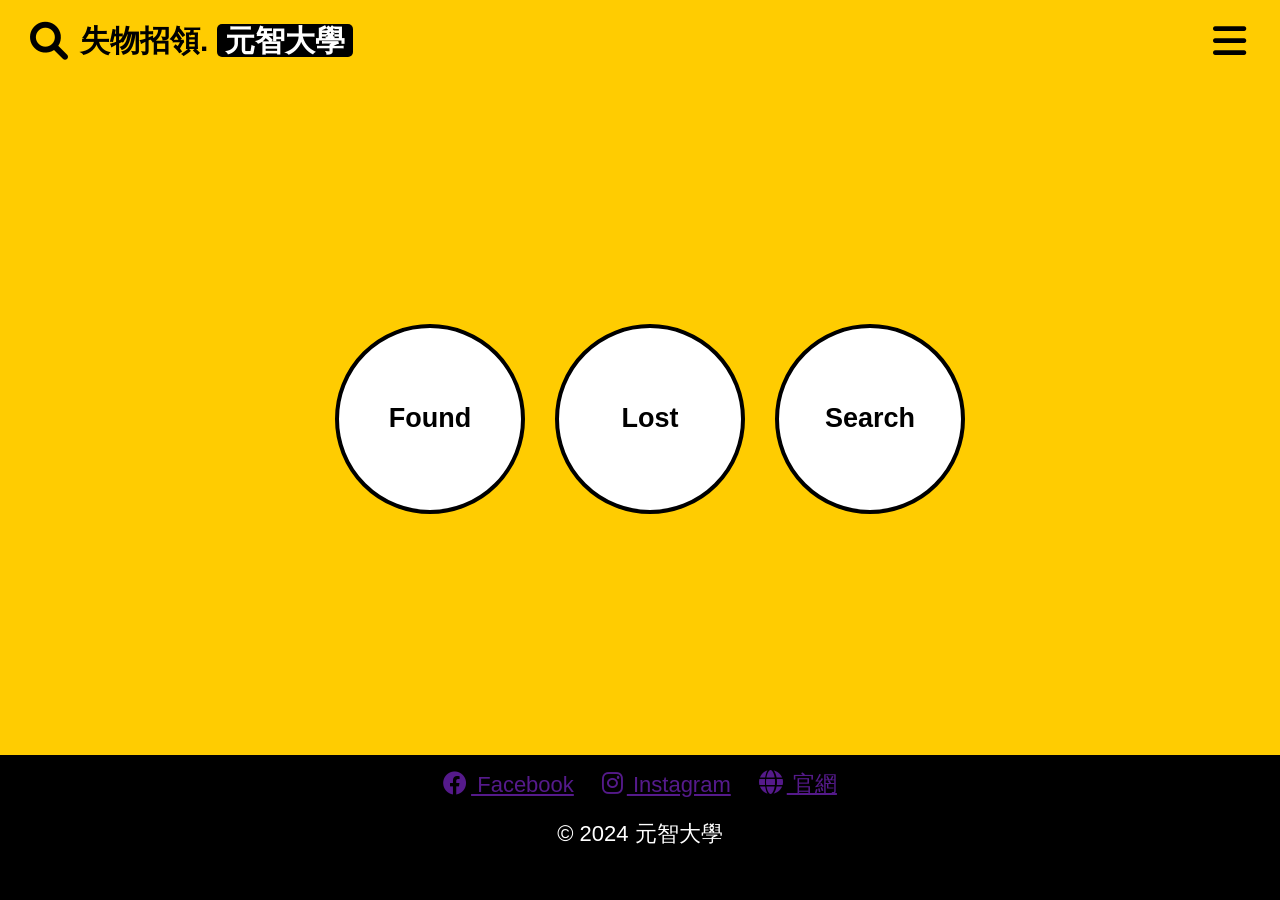
<file: index.html>
<!doctype html>
<html lang="zh-TW">
<head>
    <meta charset="utf-8">
    <meta name="viewport" content="width=device-width, initial-scale=1">
    <title>首頁｜元智大學失物招領</title>
    <link rel="stylesheet" href="https://cdnjs.cloudflare.com/ajax/libs/font-awesome/6.0.0/css/all.min.css">
    <link rel="stylesheet" href="css/style.css">
    
    <script src="js/main.js" defer></script>
</head>
<body class="yellow-page">
<header>
    <a class="logo-home" href="index.html" aria-label="回到首頁">
        <div class="logo-container">
            <i class="fa-solid fa-magnifying-glass" aria-hidden="true"></i>
            <h1>失物招領. <span class="yzu">元智大學</span></h1>
        </div>
    </a>
    <button id="toggle-menu" class="menu-btn" type="button" aria-label="開啟側邊選單" aria-expanded="false">
        <i class="fa-solid fa-bars" aria-hidden="true"></i>
    </button>
</header>
<nav class="side-menu" aria-label="網站導覽">
    <ul>
        <li><a href="index.html" aria-current="page">首頁</a></li>
        <li><a href="howtofind.html">如何找東西</a></li>
        <li><a href="lost.html">找失物</a></li>
        <li><a href="found.html">撿到失物</a></li>
        <li><a href="search.html">搜尋</a></li>
        <li><a href="statistics.html">失物統計</a></li>
        <li><a href="explain.html">網站設計思路</a></li>
    </ul>
</nav>
<main class="home-main">
    <section class="options" aria-label="主要功能">
        <a class="option" href="found.html" aria-label="撿到失物">
            <span class="circle"><span>Found</span></span>
        </a>
        <a class="option" href="lost.html" aria-label="找失物">
            <span class="circle"><span>Lost</span></span>
        </a>
        <a class="option" href="search.html" aria-label="搜尋失物">
            <span class="circle"><span>Search</span></span>
        </a>
    </section>
</main>
<footer class="fixed-footer">
    <div class="socials">
        <a href="https://www.facebook.com/yzu.edu/?locale=zh_TW" target="_blank" rel="noopener noreferrer">
            <i class="fa-brands fa-facebook" aria-hidden="true"></i> Facebook
        </a>
        <a href="https://www.instagram.com/yzu_ilife/" target="_blank" rel="noopener noreferrer">
            <i class="fa-brands fa-instagram" aria-hidden="true"></i> Instagram
        </a>
        <a href="https://www.yzu.edu.tw/index.php/tw/" target="_blank" rel="noopener noreferrer">
            <i class="fa-solid fa-globe" aria-hidden="true"></i> 官網
        </a>
    </div>
    <p>&copy; 2024 元智大學</p>
</footer>
</body>
</html>
</file>
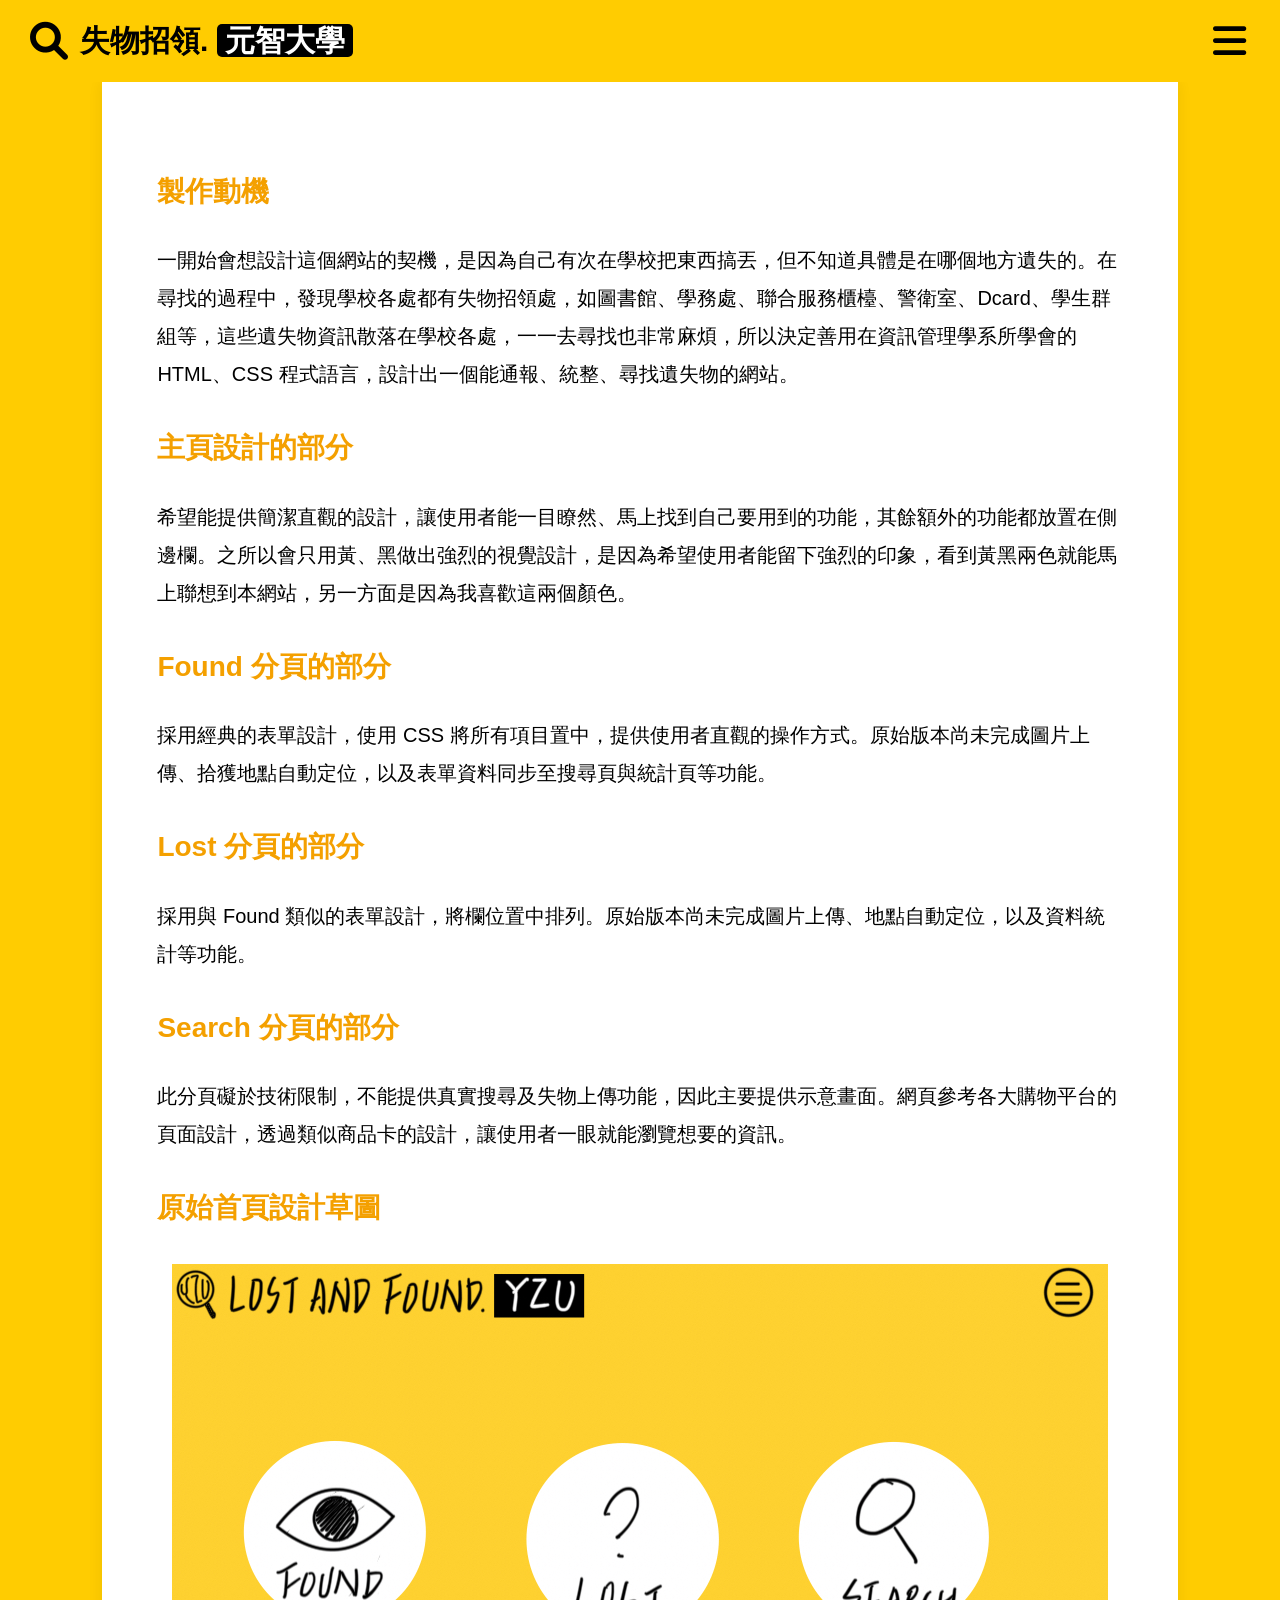
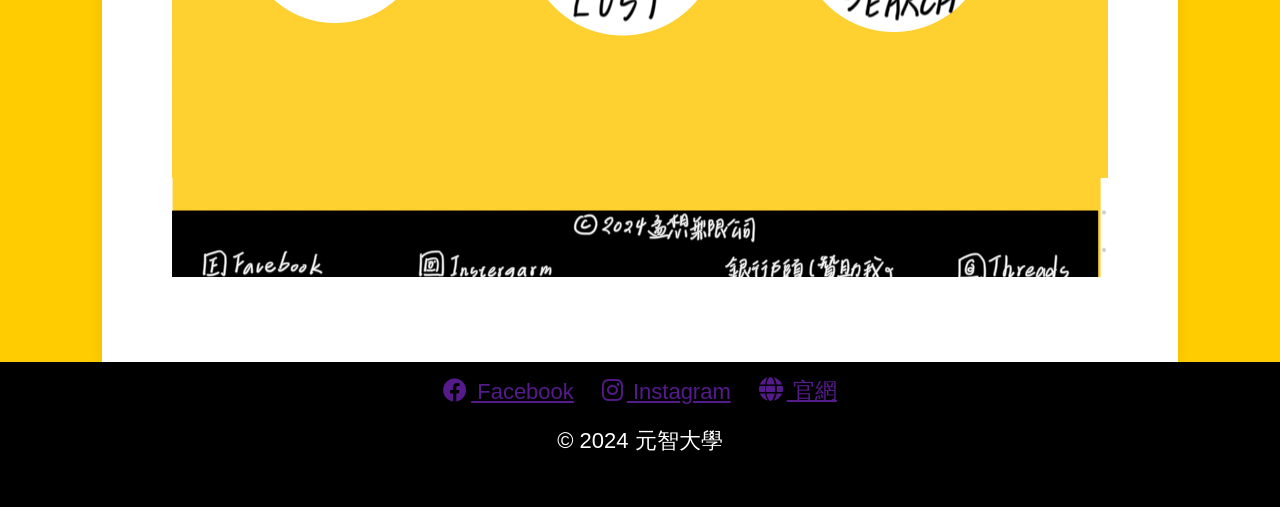
<file: explain.html>
<!doctype html>
<html lang="zh-TW">
<head>
    <meta charset="utf-8">
    <meta name="viewport" content="width=device-width, initial-scale=1">
    <title>網站設計思路｜元智大學失物招領</title>
    <link rel="stylesheet" href="https://cdnjs.cloudflare.com/ajax/libs/font-awesome/6.0.0/css/all.min.css">
    <link rel="stylesheet" href="css/style.css">
    
    <script src="js/main.js" defer></script>
</head>
<body class="document-page">
<header>
    <a class="logo-home" href="index.html" aria-label="回到首頁">
        <div class="logo-container">
            <i class="fa-solid fa-magnifying-glass" aria-hidden="true"></i>
            <h1>失物招領. <span class="yzu">元智大學</span></h1>
        </div>
    </a>
    <button id="toggle-menu" class="menu-btn" type="button" aria-label="開啟側邊選單" aria-expanded="false">
        <i class="fa-solid fa-bars" aria-hidden="true"></i>
    </button>
</header>
<nav class="side-menu" aria-label="網站導覽">
    <ul>
        <li><a href="index.html">首頁</a></li>
        <li><a href="howtofind.html">如何找東西</a></li>
        <li><a href="lost.html">找失物</a></li>
        <li><a href="found.html">撿到失物</a></li>
        <li><a href="search.html">搜尋</a></li>
        <li><a href="statistics.html">失物統計</a></li>
        <li><a href="explain.html" aria-current="page">網站設計思路</a></li>
    </ul>
</nav>
<main class="explain-main">
    <article class="explain-content">
        <h2>製作動機</h2>
        <p>一開始會想設計這個網站的契機，是因為自己有次在學校把東西搞丟，但不知道具體是在哪個地方遺失的。在尋找的過程中，發現學校各處都有失物招領處，如圖書館、學務處、聯合服務櫃檯、警衛室、Dcard、學生群組等，這些遺失物資訊散落在學校各處，一一去尋找也非常麻煩，所以決定善用在資訊管理學系所學會的 HTML、CSS 程式語言，設計出一個能通報、統整、尋找遺失物的網站。</p>
        <h2>主頁設計的部分</h2>
        <p>希望能提供簡潔直觀的設計，讓使用者能一目瞭然、馬上找到自己要用到的功能，其餘額外的功能都放置在側邊欄。之所以會只用黃、黑做出強烈的視覺設計，是因為希望使用者能留下強烈的印象，看到黃黑兩色就能馬上聯想到本網站，另一方面是因為我喜歡這兩個顏色。</p>
        <h2>Found 分頁的部分</h2>
        <p>採用經典的表單設計，使用 CSS 將所有項目置中，提供使用者直觀的操作方式。原始版本尚未完成圖片上傳、拾獲地點自動定位，以及表單資料同步至搜尋頁與統計頁等功能。</p>
        <h2>Lost 分頁的部分</h2>
        <p>採用與 Found 類似的表單設計，將欄位置中排列。原始版本尚未完成圖片上傳、地點自動定位，以及資料統計等功能。</p>
        <h2>Search 分頁的部分</h2>
        <p>此分頁礙於技術限制，不能提供真實搜尋及失物上傳功能，因此主要提供示意畫面。網頁參考各大購物平台的頁面設計，透過類似商品卡的設計，讓使用者一眼就能瀏覽想要的資訊。</p>
        <h2>原始首頁設計草圖</h2>
        <img class="original-sketch" src="images/original-homepage-sketch.jpg" alt="原始失物招領網站首頁設計草圖">
    </article>
</main>
<footer>
    <div class="socials">
        <a href="https://www.facebook.com/yzu.edu/?locale=zh_TW" target="_blank" rel="noopener noreferrer">
            <i class="fa-brands fa-facebook" aria-hidden="true"></i> Facebook
        </a>
        <a href="https://www.instagram.com/yzu_ilife/" target="_blank" rel="noopener noreferrer">
            <i class="fa-brands fa-instagram" aria-hidden="true"></i> Instagram
        </a>
        <a href="https://www.yzu.edu.tw/index.php/tw/" target="_blank" rel="noopener noreferrer">
            <i class="fa-solid fa-globe" aria-hidden="true"></i> 官網
        </a>
    </div>
    <p>&copy; 2024 元智大學</p>
</footer>
</body>
</html>
</file>
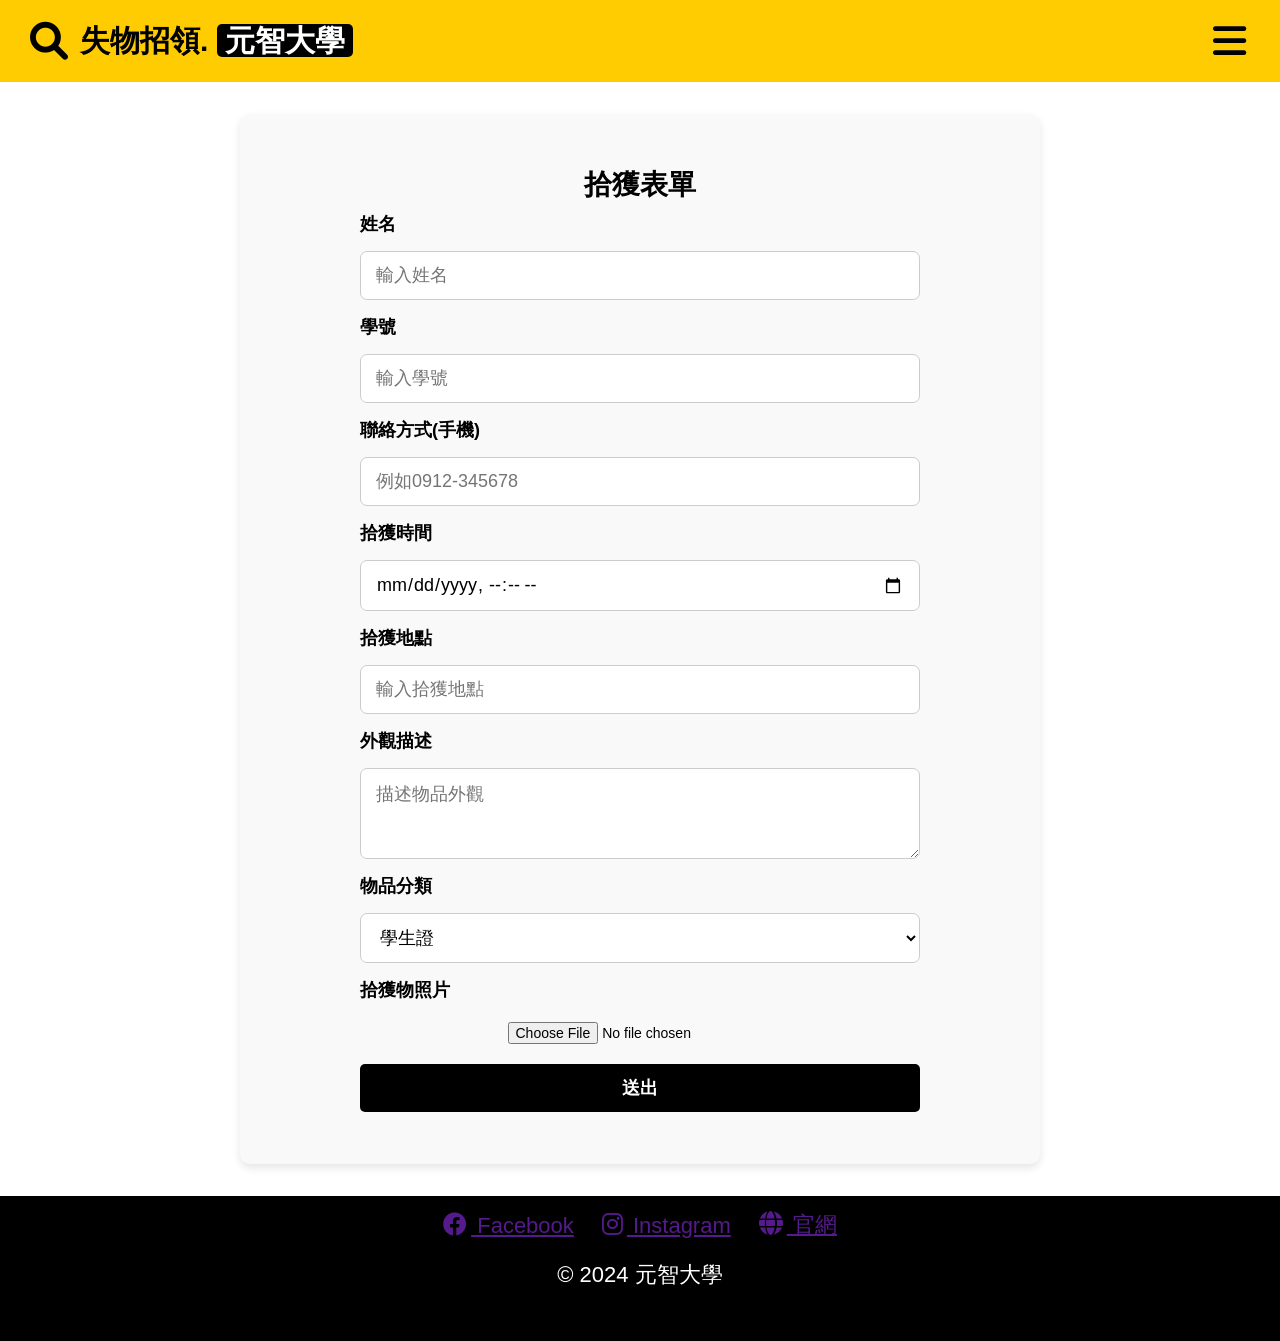
<file: found.html>
<!doctype html>
<html lang="zh-TW">
<head>
    <meta charset="utf-8">
    <meta name="viewport" content="width=device-width, initial-scale=1">
    <title>撿到失物｜元智大學失物招領</title>
    <link rel="stylesheet" href="https://cdnjs.cloudflare.com/ajax/libs/font-awesome/6.0.0/css/all.min.css">
    <link rel="stylesheet" href="css/style.css">
    
    <script src="js/main.js" defer></script>
</head>
<body class="form-page">
<header>
    <a class="logo-home" href="index.html" aria-label="回到首頁">
        <div class="logo-container">
            <i class="fa-solid fa-magnifying-glass" aria-hidden="true"></i>
            <h1>失物招領. <span class="yzu">元智大學</span></h1>
        </div>
    </a>
    <button id="toggle-menu" class="menu-btn" type="button" aria-label="開啟側邊選單" aria-expanded="false">
        <i class="fa-solid fa-bars" aria-hidden="true"></i>
    </button>
</header>
<nav class="side-menu" aria-label="網站導覽">
    <ul>
        <li><a href="index.html">首頁</a></li>
        <li><a href="howtofind.html">如何找東西</a></li>
        <li><a href="lost.html">找失物</a></li>
        <li><a href="found.html" aria-current="page">撿到失物</a></li>
        <li><a href="search.html">搜尋</a></li>
        <li><a href="statistics.html">失物統計</a></li>
        <li><a href="explain.html">網站設計思路</a></li>
    </ul>
</nav>
<main class="form-main">
    <div class="container">
        <h2>拾獲表單</h2>
        <form class="custom-form">
            <label for="name">姓名</label>
            <input type="text" id="name" name="name" placeholder="輸入姓名">

            <label for="id">學號</label>
            <input type="text" id="id" name="studentId" placeholder="輸入學號">

            <label for="phone">聯絡方式(手機)</label>
            <input type="tel" id="phone" name="phone" pattern="[0-9]{4}-[0-9]{6}" placeholder="例如0912-345678">

            <label for="time">拾獲時間</label>
            <input type="datetime-local" id="time" name="time">

            <label for="location">拾獲地點</label>
            <input type="text" id="location" name="location" placeholder="輸入拾獲地點">

            <label for="describe">外觀描述</label>
            <textarea id="describe" name="description" rows="3" placeholder="描述物品外觀"></textarea>

            <label for="sort">物品分類</label>
            <select id="sort" name="category">
                <option value="">學生證</option>
                <option value="雨傘">雨傘</option>
                <option value="手機">手機</option>
                <option value="錢包">錢包</option>
                <option value="耳機">耳機</option>
                <option value="行充">行充</option>
                <option value="其他">其他</option>
            </select>

            <label for="picture">拾獲物照片</label>
            <div class="file-input">
                <input type="file" id="picture" name="picture" accept="image/*">
            </div>
            <button type="submit">送出</button>
        </form>
    </div>
</main>
<footer>
    <div class="socials">
        <a href="https://www.facebook.com/yzu.edu/?locale=zh_TW" target="_blank" rel="noopener noreferrer">
            <i class="fa-brands fa-facebook" aria-hidden="true"></i> Facebook
        </a>
        <a href="https://www.instagram.com/yzu_ilife/" target="_blank" rel="noopener noreferrer">
            <i class="fa-brands fa-instagram" aria-hidden="true"></i> Instagram
        </a>
        <a href="https://www.yzu.edu.tw/index.php/tw/" target="_blank" rel="noopener noreferrer">
            <i class="fa-solid fa-globe" aria-hidden="true"></i> 官網
        </a>
    </div>
    <p>&copy; 2024 元智大學</p>
</footer>
</body>
</html>
</file>
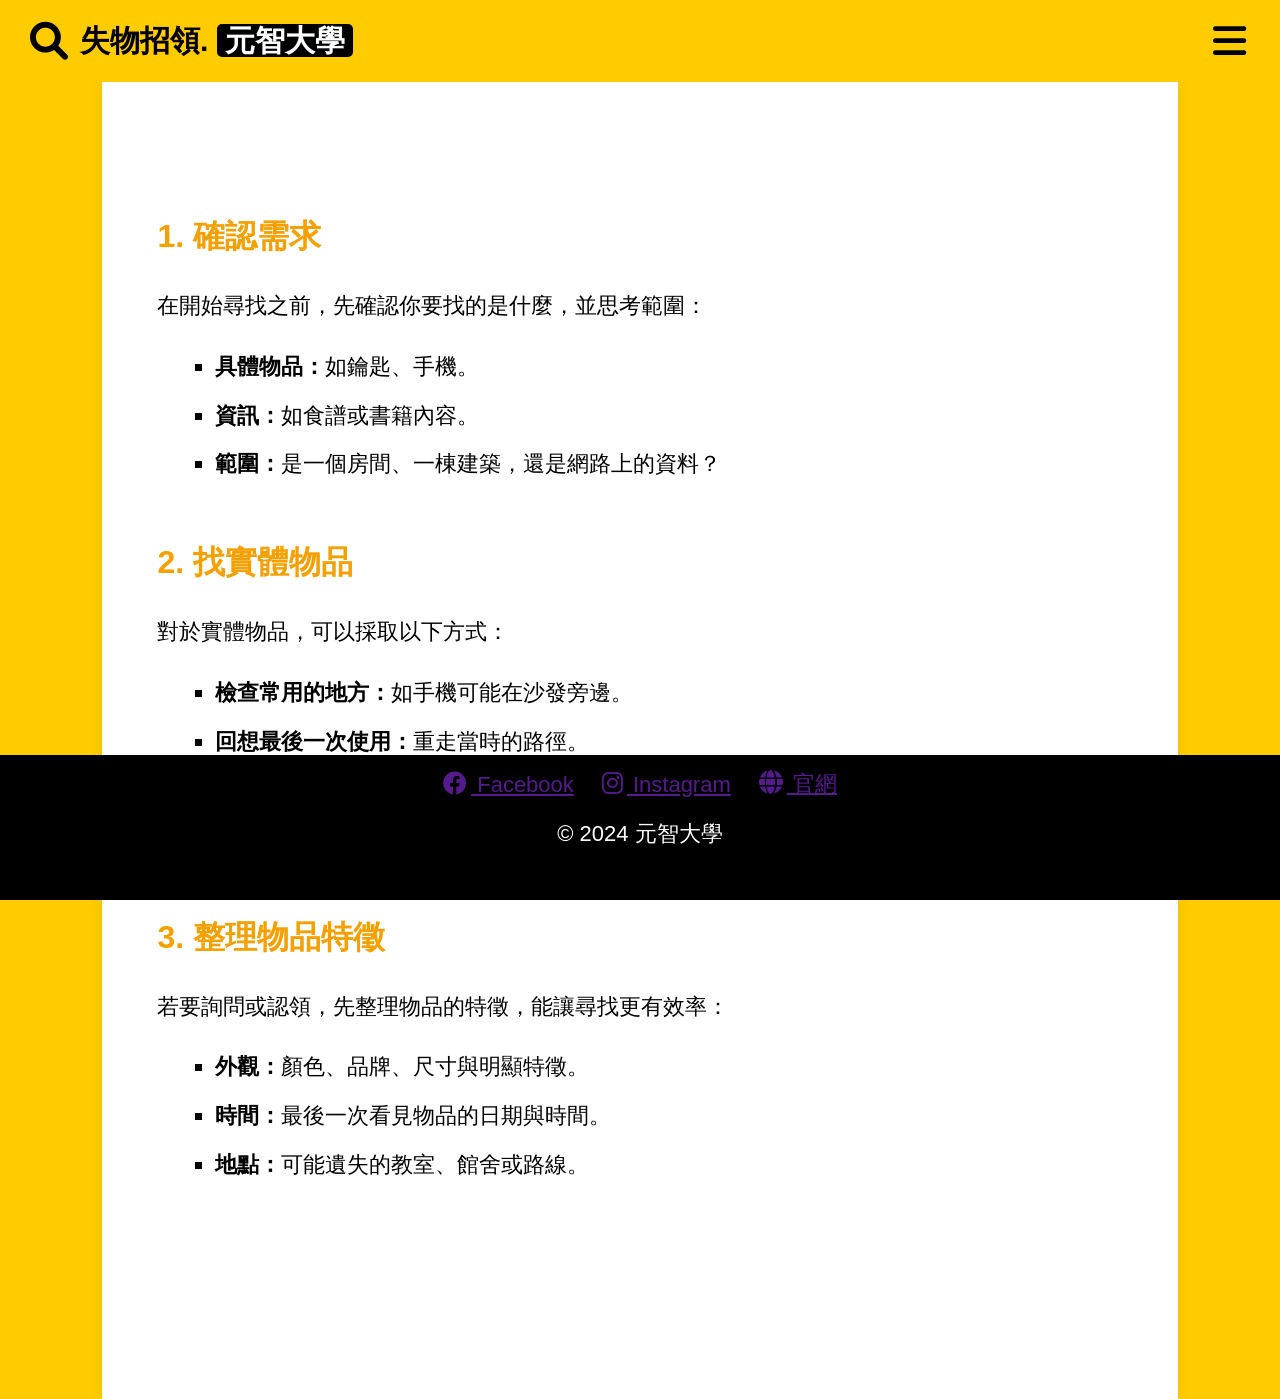
<file: howtofind.html>
<!doctype html>
<html lang="zh-TW">
<head>
    <meta charset="utf-8">
    <meta name="viewport" content="width=device-width, initial-scale=1">
    <title>如何找東西｜元智大學失物招領</title>
    <link rel="stylesheet" href="https://cdnjs.cloudflare.com/ajax/libs/font-awesome/6.0.0/css/all.min.css">
    <link rel="stylesheet" href="css/style.css">
    
    <script src="js/main.js" defer></script>
</head>
<body class="yellow-page">
<header>
    <a class="logo-home" href="index.html" aria-label="回到首頁">
        <div class="logo-container">
            <i class="fa-solid fa-magnifying-glass" aria-hidden="true"></i>
            <h1>失物招領. <span class="yzu">元智大學</span></h1>
        </div>
    </a>
    <button id="toggle-menu" class="menu-btn" type="button" aria-label="開啟側邊選單" aria-expanded="false">
        <i class="fa-solid fa-bars" aria-hidden="true"></i>
    </button>
</header>
<nav class="side-menu" aria-label="網站導覽">
    <ul>
        <li><a href="index.html">首頁</a></li>
        <li><a href="howtofind.html" aria-current="page">如何找東西</a></li>
        <li><a href="lost.html">找失物</a></li>
        <li><a href="found.html">撿到失物</a></li>
        <li><a href="search.html">搜尋</a></li>
        <li><a href="statistics.html">失物統計</a></li>
        <li><a href="explain.html">網站設計思路</a></li>
    </ul>
</nav>
<main class="howto-main">
    <section class="howto-content">
        <h2>1. 確認需求</h2>
        <p>在開始尋找之前，先確認你要找的是什麼，並思考範圍：</p>
        <ul>
            <li><strong>具體物品：</strong>如鑰匙、手機。</li>
            <li><strong>資訊：</strong>如食譜或書籍內容。</li>
            <li><strong>範圍：</strong>是一個房間、一棟建築，還是網路上的資料？</li>
        </ul>
        <h2>2. 找實體物品</h2>
        <p>對於實體物品，可以採取以下方式：</p>
        <ul>
            <li><strong>檢查常用的地方：</strong>如手機可能在沙發旁邊。</li>
            <li><strong>回想最後一次使用：</strong>重走當時的路徑。</li>
            <li><strong>詢問身邊的人：</strong>向同行朋友或附近服務人員詢問。</li>
            <li><strong>確認校園招領處：</strong>可詢問圖書館、學務處、聯合服務櫃檯或警衛室。</li>
        </ul>
        <h2>3. 整理物品特徵</h2>
        <p>若要詢問或認領，先整理物品的特徵，能讓尋找更有效率：</p>
        <ul>
            <li><strong>外觀：</strong>顏色、品牌、尺寸與明顯特徵。</li>
            <li><strong>時間：</strong>最後一次看見物品的日期與時間。</li>
            <li><strong>地點：</strong>可能遺失的教室、館舍或路線。</li>
        </ul>
    </section>
</main>
<footer class="fixed-footer">
    <div class="socials">
        <a href="https://www.facebook.com/yzu.edu/?locale=zh_TW" target="_blank" rel="noopener noreferrer">
            <i class="fa-brands fa-facebook" aria-hidden="true"></i> Facebook
        </a>
        <a href="https://www.instagram.com/yzu_ilife/" target="_blank" rel="noopener noreferrer">
            <i class="fa-brands fa-instagram" aria-hidden="true"></i> Instagram
        </a>
        <a href="https://www.yzu.edu.tw/index.php/tw/" target="_blank" rel="noopener noreferrer">
            <i class="fa-solid fa-globe" aria-hidden="true"></i> 官網
        </a>
    </div>
    <p>&copy; 2024 元智大學</p>
</footer>
</body>
</html>
</file>
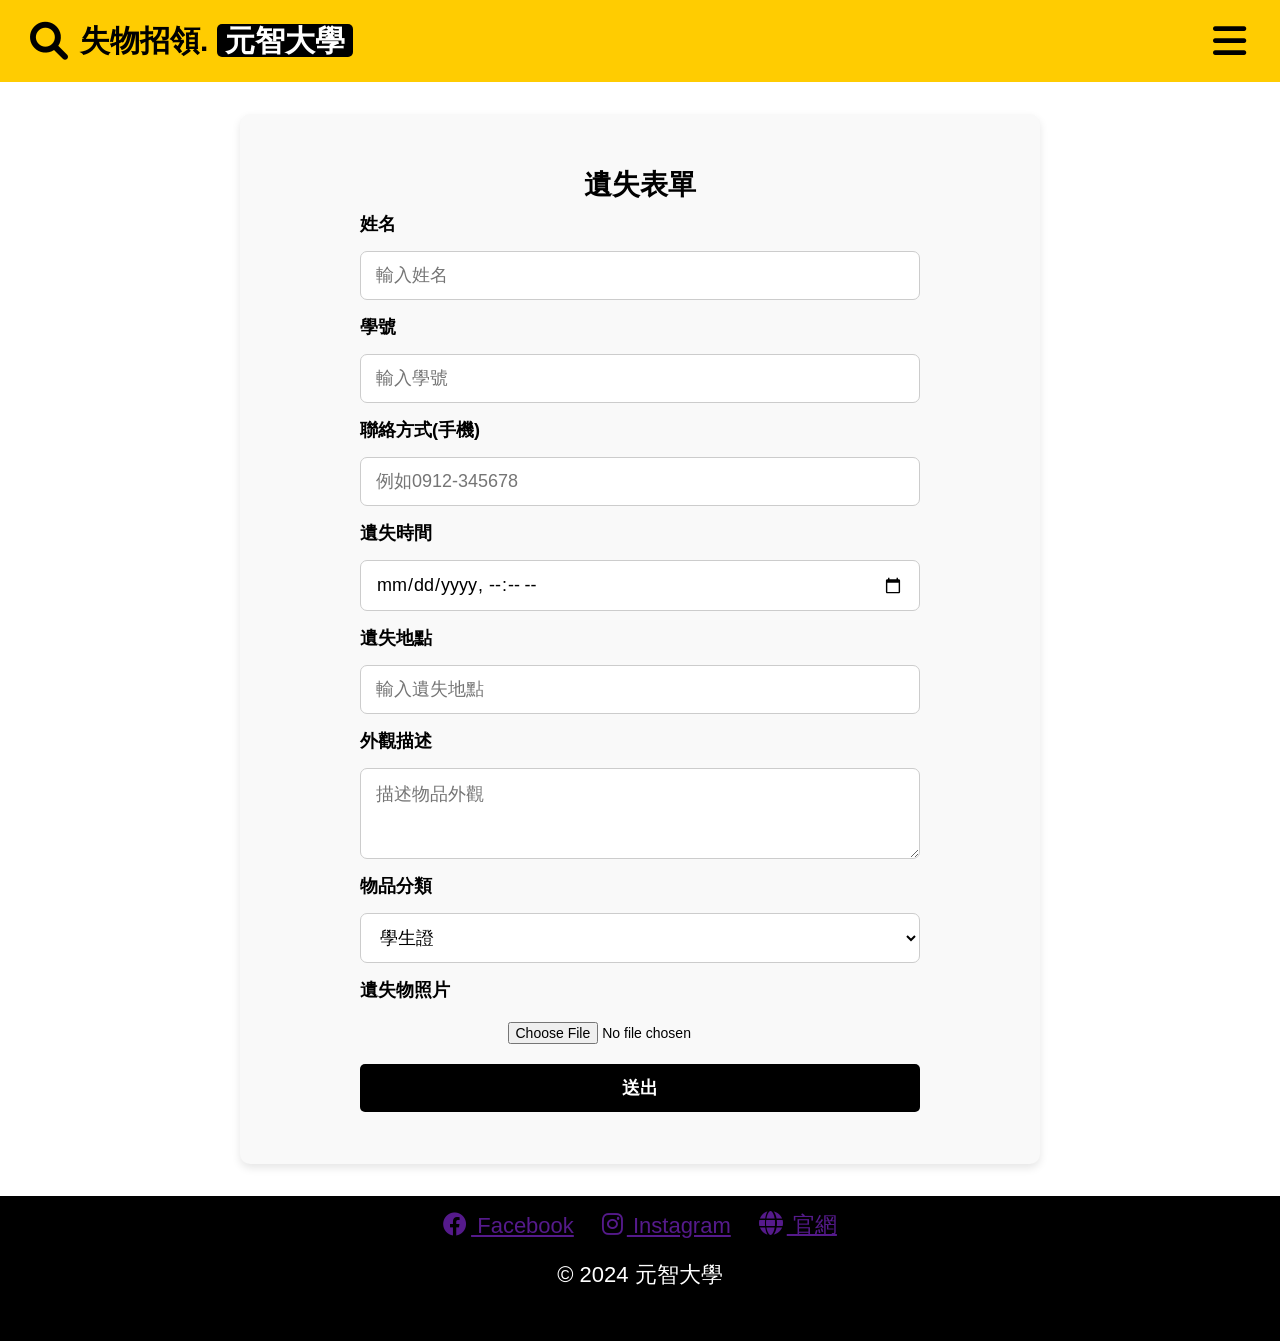
<file: lost.html>
<!doctype html>
<html lang="zh-TW">
<head>
    <meta charset="utf-8">
    <meta name="viewport" content="width=device-width, initial-scale=1">
    <title>找失物｜元智大學失物招領</title>
    <link rel="stylesheet" href="https://cdnjs.cloudflare.com/ajax/libs/font-awesome/6.0.0/css/all.min.css">
    <link rel="stylesheet" href="css/style.css">
    
    <script src="js/main.js" defer></script>
</head>
<body class="form-page">
<header>
    <a class="logo-home" href="index.html" aria-label="回到首頁">
        <div class="logo-container">
            <i class="fa-solid fa-magnifying-glass" aria-hidden="true"></i>
            <h1>失物招領. <span class="yzu">元智大學</span></h1>
        </div>
    </a>
    <button id="toggle-menu" class="menu-btn" type="button" aria-label="開啟側邊選單" aria-expanded="false">
        <i class="fa-solid fa-bars" aria-hidden="true"></i>
    </button>
</header>
<nav class="side-menu" aria-label="網站導覽">
    <ul>
        <li><a href="index.html">首頁</a></li>
        <li><a href="howtofind.html">如何找東西</a></li>
        <li><a href="lost.html" aria-current="page">找失物</a></li>
        <li><a href="found.html">撿到失物</a></li>
        <li><a href="search.html">搜尋</a></li>
        <li><a href="statistics.html">失物統計</a></li>
        <li><a href="explain.html">網站設計思路</a></li>
    </ul>
</nav>
<main class="form-main">
    <div class="container">
        <h2>遺失表單</h2>
        <form class="custom-form">
            <label for="name">姓名</label>
            <input type="text" id="name" name="name" placeholder="輸入姓名">

            <label for="id">學號</label>
            <input type="text" id="id" name="studentId" placeholder="輸入學號">

            <label for="phone">聯絡方式(手機)</label>
            <input type="tel" id="phone" name="phone" pattern="[0-9]{4}-[0-9]{6}" placeholder="例如0912-345678">

            <label for="time">遺失時間</label>
            <input type="datetime-local" id="time" name="time">

            <label for="location">遺失地點</label>
            <input type="text" id="location" name="location" placeholder="輸入遺失地點">

            <label for="describe">外觀描述</label>
            <textarea id="describe" name="description" rows="3" placeholder="描述物品外觀"></textarea>

            <label for="sort">物品分類</label>
            <select id="sort" name="category">
                <option value="">學生證</option>
                <option value="雨傘">雨傘</option>
                <option value="手機">手機</option>
                <option value="錢包">錢包</option>
                <option value="耳機">耳機</option>
                <option value="行充">行充</option>
                <option value="其他">其他</option>
            </select>

            <label for="picture">遺失物照片</label>
            <div class="file-input">
                <input type="file" id="picture" name="picture" accept="image/*">
            </div>
            <button type="submit">送出</button>
        </form>
    </div>
</main>
<footer>
    <div class="socials">
        <a href="https://www.facebook.com/yzu.edu/?locale=zh_TW" target="_blank" rel="noopener noreferrer">
            <i class="fa-brands fa-facebook" aria-hidden="true"></i> Facebook
        </a>
        <a href="https://www.instagram.com/yzu_ilife/" target="_blank" rel="noopener noreferrer">
            <i class="fa-brands fa-instagram" aria-hidden="true"></i> Instagram
        </a>
        <a href="https://www.yzu.edu.tw/index.php/tw/" target="_blank" rel="noopener noreferrer">
            <i class="fa-solid fa-globe" aria-hidden="true"></i> 官網
        </a>
    </div>
    <p>&copy; 2024 元智大學</p>
</footer>
</body>
</html>
</file>
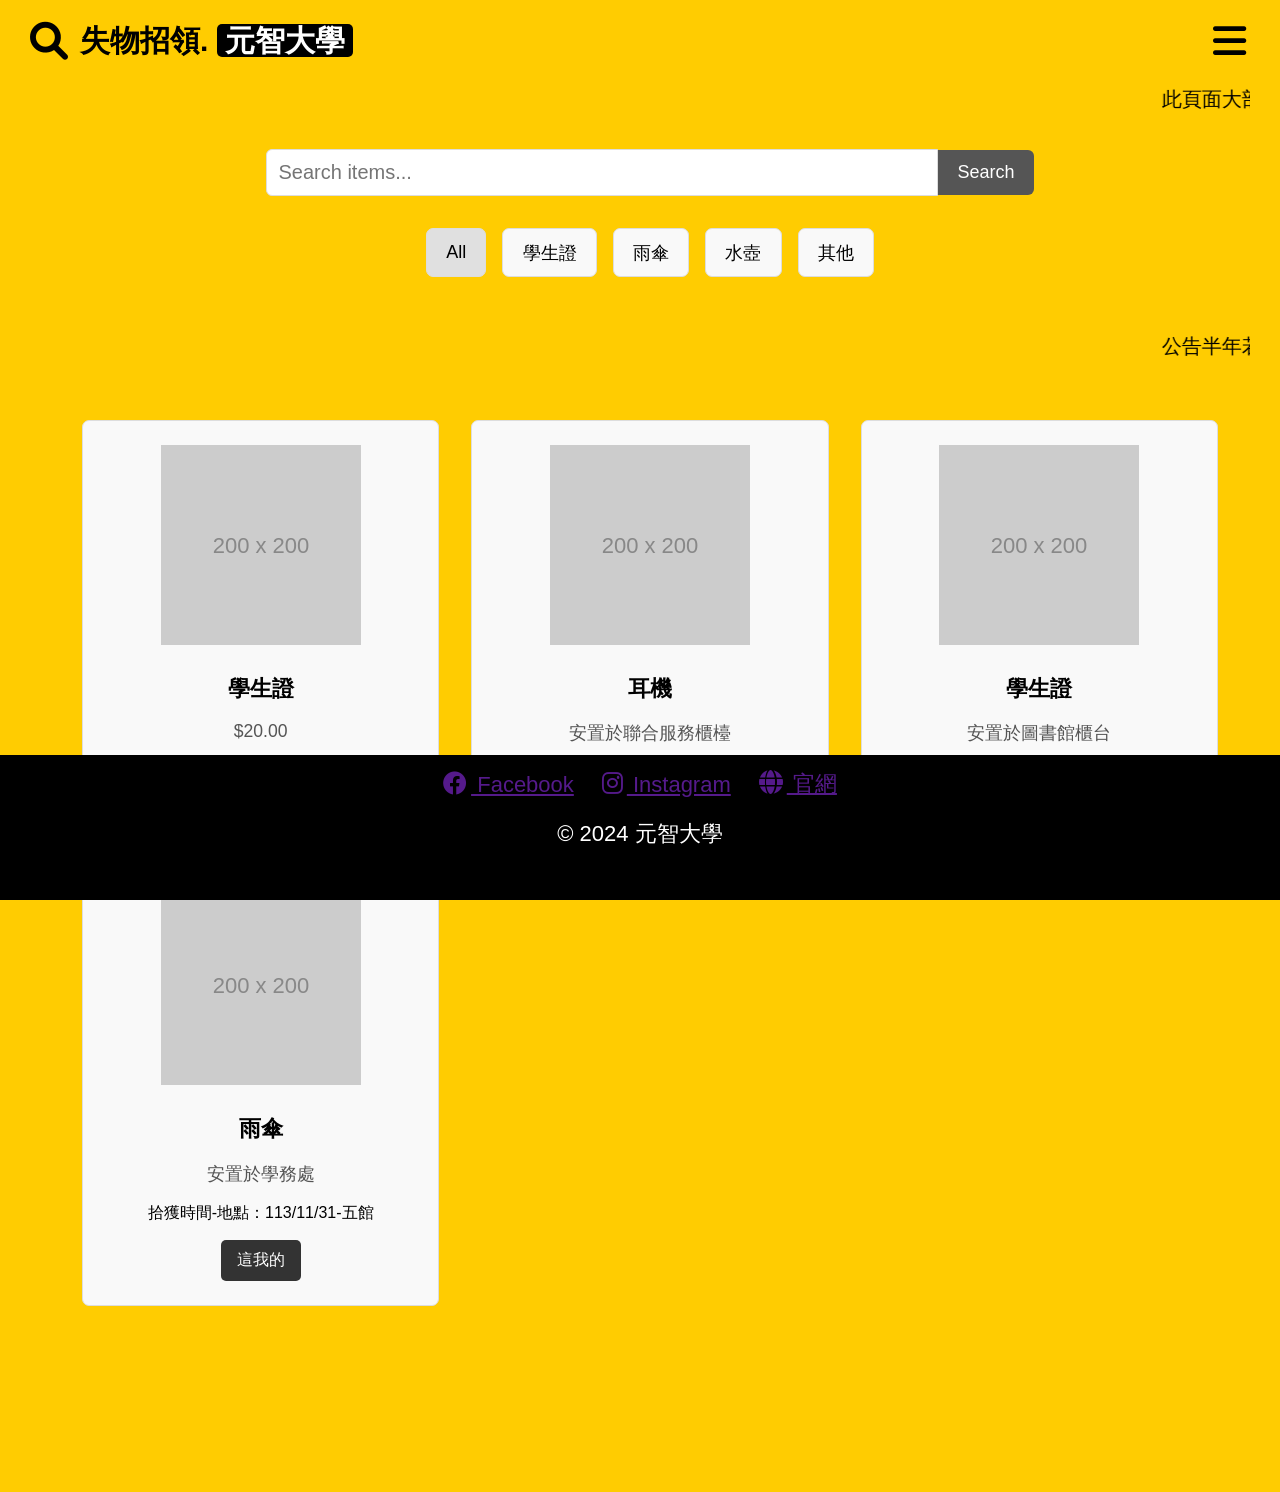
<file: search.html>
<!doctype html>
<html lang="zh-TW">
<head>
    <meta charset="utf-8">
    <meta name="viewport" content="width=device-width, initial-scale=1">
    <title>搜尋｜元智大學失物招領</title>
    <link rel="stylesheet" href="https://cdnjs.cloudflare.com/ajax/libs/font-awesome/6.0.0/css/all.min.css">
    <link rel="stylesheet" href="css/style.css">
    
    <script src="js/main.js" defer></script>
    <script src="js/search.js" defer></script>
</head>
<body class="yellow-page">
<header>
    <a class="logo-home" href="index.html" aria-label="回到首頁">
        <div class="logo-container">
            <i class="fa-solid fa-magnifying-glass" aria-hidden="true"></i>
            <h1>失物招領. <span class="yzu">元智大學</span></h1>
        </div>
    </a>
    <button id="toggle-menu" class="menu-btn" type="button" aria-label="開啟側邊選單" aria-expanded="false">
        <i class="fa-solid fa-bars" aria-hidden="true"></i>
    </button>
</header>
<nav class="side-menu" aria-label="網站導覽">
    <ul>
        <li><a href="index.html">首頁</a></li>
        <li><a href="howtofind.html">如何找東西</a></li>
        <li><a href="lost.html">找失物</a></li>
        <li><a href="found.html">撿到失物</a></li>
        <li><a href="search.html" aria-current="page">搜尋</a></li>
        <li><a href="statistics.html">失物統計</a></li>
        <li><a href="explain.html">網站設計思路</a></li>
    </ul>
</nav>
<main class="search-main">
    <marquee class="top-notice">此頁面大部分是示意畫面，不具有實際功能</marquee>
    <form class="search-form" id="searchForm" action="#" method="GET">
        <input type="text" class="search-input" id="searchInput" placeholder="Search items..." name="search">
        <button type="submit" class="search-button">Search</button>
    </form>
    <section class="categories" aria-label="物品分類">
        <button class="category-button active" type="button" data-filter="all">All</button>
        <button class="category-button" type="button" data-filter="學生證">學生證</button>
        <button class="category-button" type="button" data-filter="雨傘">雨傘</button>
        <button class="category-button" type="button" data-filter="水壺">水壺</button>
        <button class="category-button" type="button" data-filter="其他">其他</button>
    </section>
    <marquee class="bottom-notice">公告半年若無人領取，將送至生輔組。</marquee>
    <section class="product-grid" id="productGrid">
        <article class="product-card" data-category="學生證">
            <img src="images/placeholder-200.svg" alt="學生證圖片">
            <h3 class="product-title">學生證</h3><p class="product-price">$20.00</p>
            <button class="add-to-cart" type="button">這我的</button>
        </article>
        <article class="product-card" data-category="其他">
            <img src="images/placeholder-200.svg" alt="耳機圖片">
            <h3 class="product-title">耳機</h3><p class="product-price">安置於聯合服務櫃檯</p>
            <button class="add-to-cart" type="button">這我的</button>
        </article>
        <article class="product-card" data-category="學生證">
            <img src="images/placeholder-200.svg" alt="學生證圖片">
            <h3 class="product-title">學生證</h3><p class="product-price">安置於圖書館櫃台</p>
            <button class="add-to-cart" type="button">這我的</button>
        </article>
        <article class="product-card" data-category="雨傘">
            <img src="images/placeholder-200.svg" alt="雨傘圖片">
            <h3 class="product-title">雨傘</h3><p class="product-price">安置於學務處</p>
            <p>拾獲時間-地點：113/11/31-五館</p>
            <button class="add-to-cart" type="button">這我的</button>
        </article>
    </section>
    <p id="noResults" class="no-results" hidden>沒有符合條件的項目。</p>
</main>
<footer class="fixed-footer">
    <div class="socials">
        <a href="https://www.facebook.com/yzu.edu/?locale=zh_TW" target="_blank" rel="noopener noreferrer">
            <i class="fa-brands fa-facebook" aria-hidden="true"></i> Facebook
        </a>
        <a href="https://www.instagram.com/yzu_ilife/" target="_blank" rel="noopener noreferrer">
            <i class="fa-brands fa-instagram" aria-hidden="true"></i> Instagram
        </a>
        <a href="https://www.yzu.edu.tw/index.php/tw/" target="_blank" rel="noopener noreferrer">
            <i class="fa-solid fa-globe" aria-hidden="true"></i> 官網
        </a>
    </div>
    <p>&copy; 2024 元智大學</p>
</footer>
</body>
</html>
</file>
<file: css/style.css>
* { box-sizing: border-box; }
html, body { margin: 0; padding: 0; }
body { font-family: Arial, "Microsoft JhengHei", sans-serif; color: #000; }
a { color: inherit; }
header { display:flex; justify-content:space-between; align-items:center; padding:10px 30px; min-height:82px; background:#ffcc01; position:relative; z-index:1001; }
.logo-home { color:inherit; text-decoration:none; display:inline-block; }
.logo-container { display:flex; align-items:center; gap:12px; }
.logo-container h1 { margin:0; font-size:30px; font-weight:700; }
.logo-container > i { font-size:38px; }
.yzu { background:#000; color:#fff; padding:0 8px; border-radius:5px; }
.menu-btn { background:none; border:none; font-size:38px; cursor:pointer; color:#000; padding:0 4px; line-height:1; }
.side-menu { position:fixed; top:0; left:-250px; width:250px; height:100%; background:#000; color:#fff; overflow-y:auto; z-index:1000; padding-top:20px; text-align:left; transition:left .3s ease; }
.side-menu.open { left:0; }
.side-menu ul { list-style:none; padding:0; margin:0; }
.side-menu ul li { padding:15px 20px; border-bottom:1px solid #444; }
.side-menu ul li a { color:#fff; text-decoration:none; display:block; font-size:20px; }
.side-menu ul li a:hover, .side-menu ul li a[aria-current="page"] { background:#ffcc01; color:#000; }
footer { background:#000; color:#fff; padding:14px 20px 18px; text-align:center; width:100%; min-height:145px; }
footer .socials { display:flex; justify-content:center; align-items:center; gap:28px; flex-wrap:wrap; margin:0 0 20px; }
footer .socials a { color:#551a8b; font-size:22px; text-decoration:underline; }
footer .socials i { font-size:24px; margin-right:4px; }
footer p { margin:0; font-size:22px; }
.fixed-footer { position:fixed; bottom:0; left:0; z-index:900; transition:margin-left .3s ease; }
.side-menu.open ~ .fixed-footer { margin-left:250px; }
.yellow-page { background:#ffcc01; min-height:100vh; }
.home-main { height:calc(100vh - 227px); min-height:440px; display:flex; justify-content:center; align-items:center; margin-left:20px; transition:margin-left .3s ease; }
.side-menu.open ~ .home-main { margin-left:270px; }
.options { display:flex; justify-content:center; align-items:center; gap:30px; }
.option { text-align:center; text-decoration:none; }
.circle { width:190px; height:190px; border:4px solid #000; border-radius:50%; display:flex; justify-content:center; align-items:center; background:#fff; transition:all .3s ease; position:relative; }
.circle span { font-size:27px; font-weight:bold; color:#000; }
.circle:hover { background:#000; border-color:#fff; transform:scale(1.08); }
.circle:hover span { color:#fff; }

.form-page { background:#fff; }
.form-main { padding:2rem; max-width:800px; width:calc(100% - 48px); margin:2rem auto; background:#f9f9f9; border-radius:10px; box-shadow:0 4px 8px rgba(0,0,0,.1); animation:fadeIn 1s; }
.container { max-width:600px; margin:0 auto; padding:20px; text-align:center; }
.container h2 { margin:0 0 8px; font-size:28px; }
.custom-form { display:flex; flex-direction:column; gap:15px; animation:slideIn 1s ease-in-out; }
.custom-form label { font-weight:bold; text-align:left; font-size:18px; }
.custom-form input[type="text"], .custom-form input[type="datetime-local"], .custom-form input[type="tel"], .custom-form textarea, .custom-form select { padding:13px 15px; border:1px solid #ccc; border-radius:7px; width:100%; box-sizing:border-box; transition:box-shadow .3s; font:inherit; font-size:18px; background:#fff; }
.custom-form input:focus, .custom-form textarea:focus, .custom-form select:focus { box-shadow:0 0 8px rgba(0,128,255,.5); outline:none; }
.custom-form input[type="file"] { padding:5px; font-size:14px; }
.custom-form button[type="submit"] { padding:12px; background:#000; color:#fff; border:none; border-radius:5px; cursor:pointer; font-weight:bold; font-size:18px; transition:background-color .3s ease; }
.custom-form button[type="submit"]:hover { background:#0000cc; }
@keyframes fadeIn { from {opacity:0; transform:translateY(10px);} to {opacity:1; transform:translateY(0);} }
@keyframes slideIn { from {transform:translateX(-60px); opacity:0;} to {transform:translateX(0); opacity:1;} }

.search-main { margin-left:20px; padding:4px 30px 170px; transition:margin-left .3s ease; }
.side-menu.open ~ .search-main { margin-left:270px; }
.top-notice, .bottom-notice { font-size:20px; margin:0; }
.search-form { display:flex; justify-content:center; align-items:center; margin:2rem 0; }
.search-input { padding:.7rem; font-size:20px; border:1px solid #ddd; border-radius:6px 0 0 6px; outline:none; width:56%; min-width:250px; }
.search-button { padding:.75rem 1.2rem; background:#555; color:#fff; border:none; border-radius:0 6px 6px 0; cursor:pointer; font-size:18px; }
.search-button:hover { background:#777; }
.categories { display:flex; justify-content:center; margin:1.5rem 0 2.5rem; gap:1rem; flex-wrap:wrap; }
.category-button { padding:.7rem 1.2rem; background:#f9f9f9; border:1px solid #ddd; border-radius:7px; cursor:pointer; font-size:18px; }
.category-button:hover, .category-button.active { background:#e0e0e0; }
.bottom-notice { margin:1rem 0 2.5rem; }
.product-grid { display:grid; grid-template-columns:repeat(3,minmax(250px,1fr)); gap:2rem; padding:1rem 2rem; }
.product-card { background:#f9f9f9; border:1px solid #ddd; border-radius:7px; padding:1.5rem; text-align:center; transition:transform .2s, box-shadow .2s; }
.product-card:hover { transform:translateY(-5px); box-shadow:0 4px 8px rgba(0,0,0,.1); }
.product-card img { width:200px; height:200px; object-fit:cover; margin-bottom:1rem; }
.product-title { font-size:1.4rem; margin:.5rem 0; }
.product-price { font-size:1.1rem; color:#555; }
.add-to-cart { background:#333; color:#fff; border:0; padding:.6rem 1rem; cursor:pointer; border-radius:5px; font-size:1rem; }
.add-to-cart:hover { background:#555; }
.no-results { text-align:center; font-size:18px; padding:30px; }

.howto-main { background:#fff; width:84%; max-width:1450px; min-height:80vh; margin:0 auto; padding:125px 55px 165px; box-shadow:0 0 14px rgba(0,0,0,.07); }
.howto-content { max-width:1100px; margin:0 auto; font-size:22px; line-height:1.85; }
.howto-content h2 { color:#f4a000; font-size:32px; margin:0 0 20px; }
.howto-content p { margin:0 0 20px; }
.howto-content ul { list-style-type:square; margin:16px 0 48px 38px; padding-left:20px; }
.howto-content li { margin:8px 0; }
.statistics-main { padding:0 0 170px; }
.chart-area { width:76%; max-width:1450px; margin:0 auto; background:#f9f9f9; padding:18px 30px; }
.chart-box { position:relative; width:100%; }
.bar-chart-box { height:540px; }
.pie-chart-box { height:510px; margin-top:24px; }
.document-page { background:#ffcc01; min-height:100vh; }
.explain-main { width:84%; max-width:1450px; margin:0 auto; min-height:70vh; background:#fff; padding:55px; box-shadow:0 0 14px rgba(0,0,0,.07); }
.explain-content { max-width:1050px; margin:0 auto; font-size:20px; line-height:1.9; }
.explain-content h2 { color:#f4a000; margin-top:28px; font-size:28px; }
.original-sketch { display:block; max-width:100%; width:936px; height:auto; margin:30px auto; }
@media (max-width:900px) {
    header { min-height:70px; padding:10px 18px; }
    .logo-container h1 { font-size:23px; }
    .logo-container > i { font-size:28px; }
    .menu-btn { font-size:30px; }
    .circle { width:145px; height:145px; }
    .circle span { font-size:22px; }
    .product-grid { grid-template-columns:repeat(2,minmax(220px,1fr)); }
    .chart-area { width:92%; }
    .howto-main, .explain-main { width:94%; padding-left:28px; padding-right:28px; }
}
@media (max-width:600px) {
    .logo-container { gap:7px; }
    .logo-container h1 { font-size:19px; }
    .logo-container > i { font-size:24px; }
    .menu-btn { font-size:28px; }
    .home-main { height:calc(100vh - 190px); min-height:380px; margin-left:0; }
    .options { gap:10px; }
    .circle { width:100px; height:100px; border-width:3px; }
    .circle span { font-size:16px; }
    footer { min-height:115px; padding:12px 8px; }
    footer .socials { gap:12px; margin-bottom:10px; }
    footer .socials a { font-size:14px; }
    footer .socials i { font-size:16px; }
    footer p { font-size:15px; }
    .form-main { width:calc(100% - 20px); padding:16px 10px; margin:14px auto; }
    .container { padding:10px; }
    .custom-form label { font-size:16px; }
    .custom-form input[type="text"], .custom-form input[type="datetime-local"], .custom-form input[type="tel"], .custom-form textarea, .custom-form select { font-size:16px; }
    .search-main { padding-left:8px; padding-right:8px; }
    .search-form { margin:1.2rem 0; }
    .search-input { width:70%; min-width:0; font-size:15px; }
    .search-button { font-size:15px; padding:.7rem .8rem; }
    .categories { gap:8px; margin:1.2rem 0; }
    .category-button { font-size:14px; padding:.5rem .8rem; }
    .product-grid { grid-template-columns:1fr; padding:10px; gap:14px; }
    .product-card img { width:180px; height:180px; }
    .howto-main { width:100%; padding:35px 20px 140px; }
    .howto-content { font-size:16px; }
    .howto-content h2 { font-size:24px; }
    .howto-content ul { margin-left:12px; padding-left:16px; }
    .chart-area { width:100%; padding:12px; }
    .bar-chart-box { height:330px; }
    .pie-chart-box { height:340px; }
    .explain-main { width:100%; padding:25px 18px; }
    .explain-content { font-size:16px; }
}
</file>
